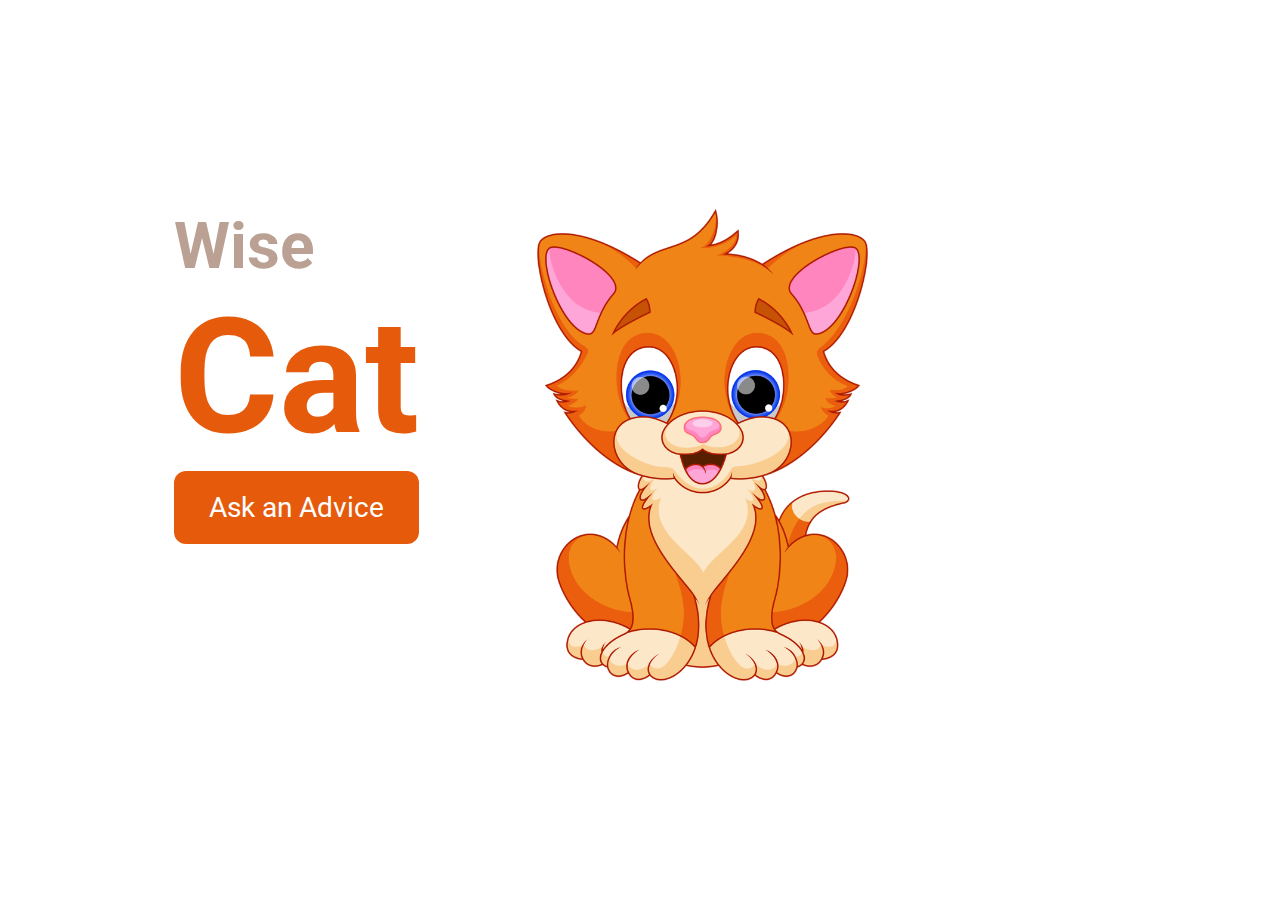
<file: index.html>
<!DOCTYPE html>
<html lang="en">

<head>
    <meta charset="UTF-8">
    <meta http-equiv="X-UA-Compatible" content="IE=edge">
    <meta name="viewport" content="width=device-width, initial-scale=1.0">
    <link rel="stylesheet" href="./style/style.css">
    <title>WiseGoat</title>
</head>

<body>
        <div id="body">
            <div id="text">
                <h2>Wise</h2>
                <h1>Cat</h1>
                <button id="conselho-btn">Ask an Advice</button> 
            </div>
                
            <div id="div-img">
                <img id="img" src="./imgs/pngwing.com.png" alt="">
            </div>
              
        </div>
   
</body>
<script src="./script/index.js"></script>

</html>
</file>
<file: style/style.css>
@import url('https://fonts.googleapis.com/css2?family=Roboto&family=Work+Sans&display=swap');

*{
    padding: 0;
    margin: 0;
}

body{
    height: 100vh;
    max-width: 100%;
    display: flex;
    flex-direction: column;
    align-items: center;
    justify-content: center;
    font-family: 'Roboto', sans-serif;
}
#body{
    display: flex;
    flex-direction: row;
    
}
#img{  
    max-width: 50%;  
    height: auto; 
    margin-left: 7rem; 
}
#text h1{
    font-size: 10rem;
    color: #e65a0c;
}
#text h2{
    font-size: 4rem;
    color:#BAA193;   
}
#conselho-btn{
    font-family: 'Roboto', sans-serif;
    font-size: 1.75rem;
    color:white;
    padding: 1.25rem;
    width:100%;
    border: 0;
    border-radius: 0.75rem;
    background-color:  #e65a0c   
}
#conselho-btn:hover{
    background-color:  #ff5c04;
    transition: 0.1s;
    transform: scale(1.05);
    cursor: pointer;
}  

img {
    -webkit-animation: mover 1.5s infinite  alternate;
    animation: mover 1.5s infinite  alternate;
}
@-webkit-keyframes mover {
    0% { transform: translateY(0); }
    100% { transform: translateY(-1.25rem); }
}
@keyframes mover {
    0% { transform: translateY(0); }
    100% { transform: translateY(-1.25rem); }
}
</file>
